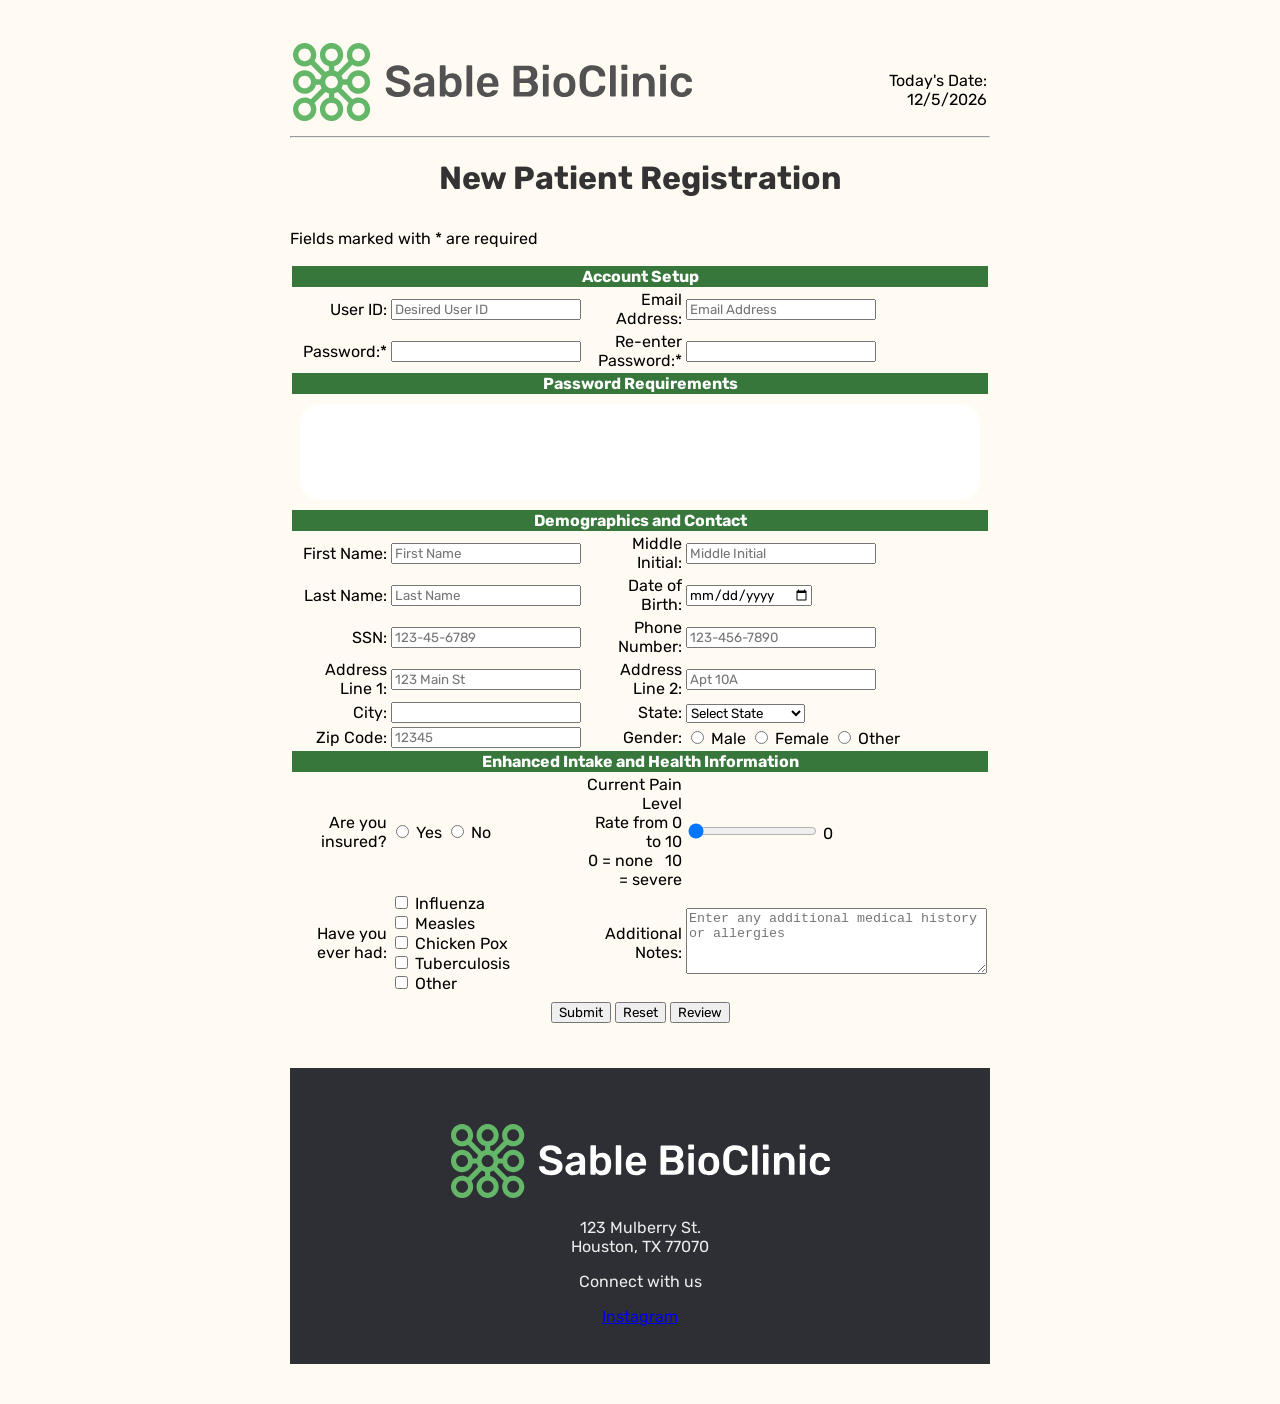
<file: index.html>
<!DOCTYPE html>
<!--
  Program name: Medical Form
  Author: Julian C Siudmak
  Date Created: 2/20/2026
  Date Last edited: 3/23/2026
  Version: 1.0
  Description: Medical form for a fictional doctor's office that collects
               patient personal and medical information, with a review button.
-->
<html lang="en">
<head>
  <meta charset="UTF-8">
  <title>Medical Form</title>
  <link rel="stylesheet" href="style.css">
</head>
<body>
 
  <header>
    <table width="100%">
      <tr>
        <td valign="top" align="left" width="20%">
          <div class="image">
            <img src="logo-header.svg" alt="Sable Bioclinic">
          </div>
        </td>
        <td></td>
        <td valign="bottom" align="right" width="20%">
          <p>Today's Date: <span id="today"></span></p>
        </td>
      </tr>
    </table>
  </header>
 
  <hr>
 
  <h1>New Patient Registration</h1>
  <p id="datetime" align="left"></p>
  <p>Fields marked with * are required</p>
 
  <form id="signup" action="thankyou.html">
    <div class="format">
      <table>
 
        <!-- Account Setup -->
        <tr>
          <th colspan="4">Account Setup</th>
        </tr>
 
        <tr>
          <td class="td1"><label for="user">User ID:</label></td>
          <td>
            <input
              type="text"
              name="user"
              id="user"
              maxlength="20"
              required
              title="Username must contain at least 5 characters. It cannot start with a number"
              placeholder="Desired User ID"
              onblur="validateUsername()"
            />
            <span class="error" id="username-error"></span>
          </td>
 
          <td class="td1"><label for="email">Email Address:</label></td>
          <td>
            <input
              type="text"
              name="email"
              id="email"
              required
              pattern="[a-z0-9._%+\-]+@[a-z0-9.\-]+\.[a-z]{2,20}$"
              onblur="validateEmail()"
              placeholder="Email Address"
            />
            <br>
            <span class="error" id="email-error"></span>
          </td>
        </tr>
 
        <tr>
          <td class="td1"><label for="password">Password:*</label></td>
          <td>
            <input
              type="password"
              id="password"
              required
              onkeyup="checkPasswordMatch();"
              onblur="validatePassword()"
              oninput="validatePassword()"
            />
          </td>
 
          <td class="td1"><label for="confirm_pass">Re-enter Password:*</label></td>
          <td>
            <input
              type="password"
              id="confirm_pass"
              required
              onkeyup="checkPasswordMatch();"
              onblur="confirmPass()"
              oninput="confirmPass()"
            />
            <span class="error" id="confirm_pass-error"></span>
          </td>
        </tr>
 
        <tr>
          <th colspan="4">Password Requirements</th>
        </tr>
 
        <tr>
          <td colspan="4" style="padding: 8px;">
            <div class="pword-message">
              <span id="msg1"></span><br>
              <span id="msg2"></span><br>
              <span id="msg3"></span><br>
              <span id="msg4"></span><br>
            </div>
          </td>
        </tr>
 
        <!-- Demographics and Contact-->
        <tr>
          <th colspan="4">Demographics and Contact</th>
        </tr>
 
        <tr>
          <td class="td1"><label for="fname">First Name:</label></td>
          <td>
            <input
              type="text"
              name="fname"
              id="fname"
              minlength="1"
              maxlength="30"
              required
              title="Letters, apostrophes, and dashes only"
              pattern="[a-zA-Z'\-]{1,30}"
              onblur="validateFname()"
              placeholder="First Name"
            />
            <br>
            <span class="error" id="fname-error"></span>
          </td>
 
          <td class="td1"><label for="mname">Middle Initial:</label></td>
          <td>
            <input
              type="text"
              name="mname"
              id="mname"
              minlength="1"
              maxlength="1"
              title="One letter only"
              pattern="[a-zA-Z]"
              onblur="validateMname()"
              placeholder="Middle Initial"
            />
            <br>
            <span class="error" id="mname-error"></span>
          </td>
        </tr>
 
        <tr>
          <td class="td1"><label for="lname">Last Name:</label></td>
          <td>
            <input
              type="text"
              name="lname"
              id="lname"
              minlength="1"
              maxlength="30"
              required
              title="Letters, apostrophes, and dashes only"
              pattern="[a-zA-Z'\-]{1,30}"
              onblur="validateLname()"
              placeholder="Last Name"
            />
            <br>
            <span class="error" id="lname-error"></span>
          </td>
 
          <td class="td1"><label for="dob">Date of Birth:</label></td>
          <td>
            <input
              type="date"
              id="dob"
              name="dob"
              required
              onblur="validateDob()"
            />
            <br>
            <span class="error" id="dob-error"></span>
          </td>
        </tr>
 
        <tr>
          <td class="td1"><label for="ssn">SSN:</label></td>
          <td>
            <input
              type="password"
              name="ssn"
              id="ssn"
              minlength="9"
              maxlength="11"
              required
              title="Numbers only"
              placeholder="123-45-6789"
              onblur="validateSsn()"
            />
            <span class="error" id="ssn-error"></span>
          </td>
 
          <td class="td1"><label for="phone">Phone Number:</label></td>
          <td>
            <input
              type="text"
              name="phone"
              id="phone"
              pattern="[0-9]{3}-[0-9]{3}-[0-9]{4}"
              required
              title="Please enter phone number in format 123-456-7890"
              placeholder="123-456-7890"
              onblur="validatePhone()"
            />
            <br>
            <span class="error" id="phone-error"></span>
          </td>
        </tr>
 
        <tr>
          <td class="td1"><label for="address1">Address Line 1:</label></td>
          <td>
            <input
              type="text"
              name="address1"
              id="address1"
              maxlength="30"
              title="Letters, numbers, dashes, and apostrophes only"
              required
              placeholder="123 Main St"
              onblur="validateAddress1()"
            />
            <br>
            <span class="error" id="address1-error"></span>
          </td>
 
          <td class="td1"><label for="address2">Address Line 2:</label></td>
          <td>
            <input
              type="text"
              name="address2"
              id="address2"
              maxlength="30"
              placeholder="Apt 10A"
            />
          </td>
        </tr>
 
        <tr>
          <td class="td1"><label for="city">City:</label></td>
          <td>
            <input
              type="text"
              name="city"
              id="city"
              maxlength="30"
              required
              onblur="validateCity()"
            />
            <br>
            <span class="error" id="city-error"></span>
          </td>
 
          <td class="td1"><label for="state">State:</label></td>
          <td>
            <select id="state" name="state">
              <option selected disabled>Select State</option>
              <option value="AL">Alabama</option>
              <option value="AK">Alaska</option>
              <option value="AZ">Arizona</option>
              <option value="AR">Arkansas</option>
              <option value="CA">California</option>
              <option value="CO">Colorado</option>
              <option value="CT">Connecticut</option>
              <option value="DE">Delaware</option>
              <option value="FL">Florida</option>
              <option value="GA">Georgia</option>
              <option value="HI">Hawaii</option>
              <option value="ID">Idaho</option>
              <option value="IL">Illinois</option>
              <option value="IN">Indiana</option>
              <option value="IA">Iowa</option>
              <option value="KS">Kansas</option>
              <option value="KY">Kentucky</option>
              <option value="LA">Louisiana</option>
              <option value="ME">Maine</option>
              <option value="MD">Maryland</option>
              <option value="MA">Massachusetts</option>
              <option value="MI">Michigan</option>
              <option value="MN">Minnesota</option>
              <option value="MS">Mississippi</option>
              <option value="MO">Missouri</option>
              <option value="MT">Montana</option>
              <option value="NE">Nebraska</option>
              <option value="NV">Nevada</option>
              <option value="NH">New Hampshire</option>
              <option value="NJ">New Jersey</option>
              <option value="NM">New Mexico</option>
              <option value="NY">New York</option>
              <option value="NC">North Carolina</option>
              <option value="ND">North Dakota</option>
              <option value="OH">Ohio</option>
              <option value="OK">Oklahoma</option>
              <option value="OR">Oregon</option>
              <option value="PA">Pennsylvania</option>
              <option value="RI">Rhode Island</option>
              <option value="SC">South Carolina</option>
              <option value="SD">South Dakota</option>
              <option value="TN">Tennessee</option>
              <option value="TX">Texas</option>
              <option value="UT">Utah</option>
              <option value="VT">Vermont</option>
              <option value="VA">Virginia</option>
              <option value="WA">Washington</option>
              <option value="WV">West Virginia</option>
              <option value="WI">Wisconsin</option>
              <option value="WY">Wyoming</option>
            </select>
          </td>
        </tr>
 
        <tr>
          <td class="td1"><label for="zip">Zip Code:</label></td>
          <td>
            <input
              type="text"
              name="zip"
              id="zip"
              minlength="5"
              maxlength="10"
              required
              title="5-digit zip code"
              placeholder="12345"
              pattern="[0-9]{5}"
              onblur="validateZip()"
            />
            <br>
            <span class="error" id="zip-error"></span>
          </td>
 
          <td class="td1"><label for="pgender">Gender:</label></td>
          <td>
            <input type="radio" id="g1" name="pgender" value="Male"> Male
            <input type="radio" id="g2" name="pgender" value="Female"> Female
            <input type="radio" id="g3" name="pgender" value="Other"> Other
          </td>
        </tr>
 
        <!--  Health Information -->
        <tr>
          <th colspan="4">Enhanced Intake and Health Information</th>
        </tr>
 
        <tr>
          <td class="td1"><label for="insurance1">Are you insured?</label></td>
          <td>
            <input type="radio" id="insurance1" name="insurance" value="Yes"> Yes
            <input type="radio" id="insurance2" name="insurance" value="No"> No
          </td>
 
          <td class="td1">
            <label for="range">
              Current Pain Level<br>
              Rate from 0 to 10<br>
              0 = none &nbsp; 10 = severe
            </label>
          </td>
          <td>
            <input
              type="range"
              name="range"
              id="range"
              min="0"
              max="10"
              value="0"
            />
            <span id="range-slider"></span>
          </td>
        </tr>
 
        <tr>
          <td class="td1"><label>Have you ever had:</label></td>
          <td>
            <input type="checkbox" id="option1" value="Influenza">
            <label for="option1">Influenza</label><br>
            <input type="checkbox" id="option2" value="Measles">
            <label for="option2">Measles</label><br>
            <input type="checkbox" id="option3" value="Chicken Pox">
            <label for="option3">Chicken Pox</label><br>
            <input type="checkbox" id="option4" value="Tuberculosis">
            <label for="option4">Tuberculosis</label><br>
            <input type="checkbox" id="option5" value="Other">
            <label for="option5">Other</label>
          </td>
 
          <td class="td1"><label for="notes">Additional Notes:</label></td>
          <td>
            <textarea
              id="notes"
              name="notes"
              rows="4"
              cols="35"
              placeholder="Enter any additional medical history or allergies"
            ></textarea>
          </td>
        </tr>
 
        <!--  Form Actions  -->
        <tr>
          <td colspan="4" style="text-align: center;">
            <input type="submit" name="submit" value="Submit">
            <input type="reset" name="reset" value="Reset">
            <input
              type="button"
              name="review"
              id="review"
              value="Review"
              onclick="reviewInput()"
            />
            <p id="showInput"></p>
          </td>
        </tr>
 
      </table>
    </div>
  </form>
 
  <footer>
    <img src="logo-footer.svg" alt="Sable Bioclinic">
    <p class="address">123 Mulberry St.<br>Houston, TX 77070</p>
    <p>Connect with us</p>
    <a href="https://www.instagram.com/hire_bauer/?hl=en">Instagram</a>
  </footer>
 
  <script src="hw2.js"></script>
</body>
</html>
</file>
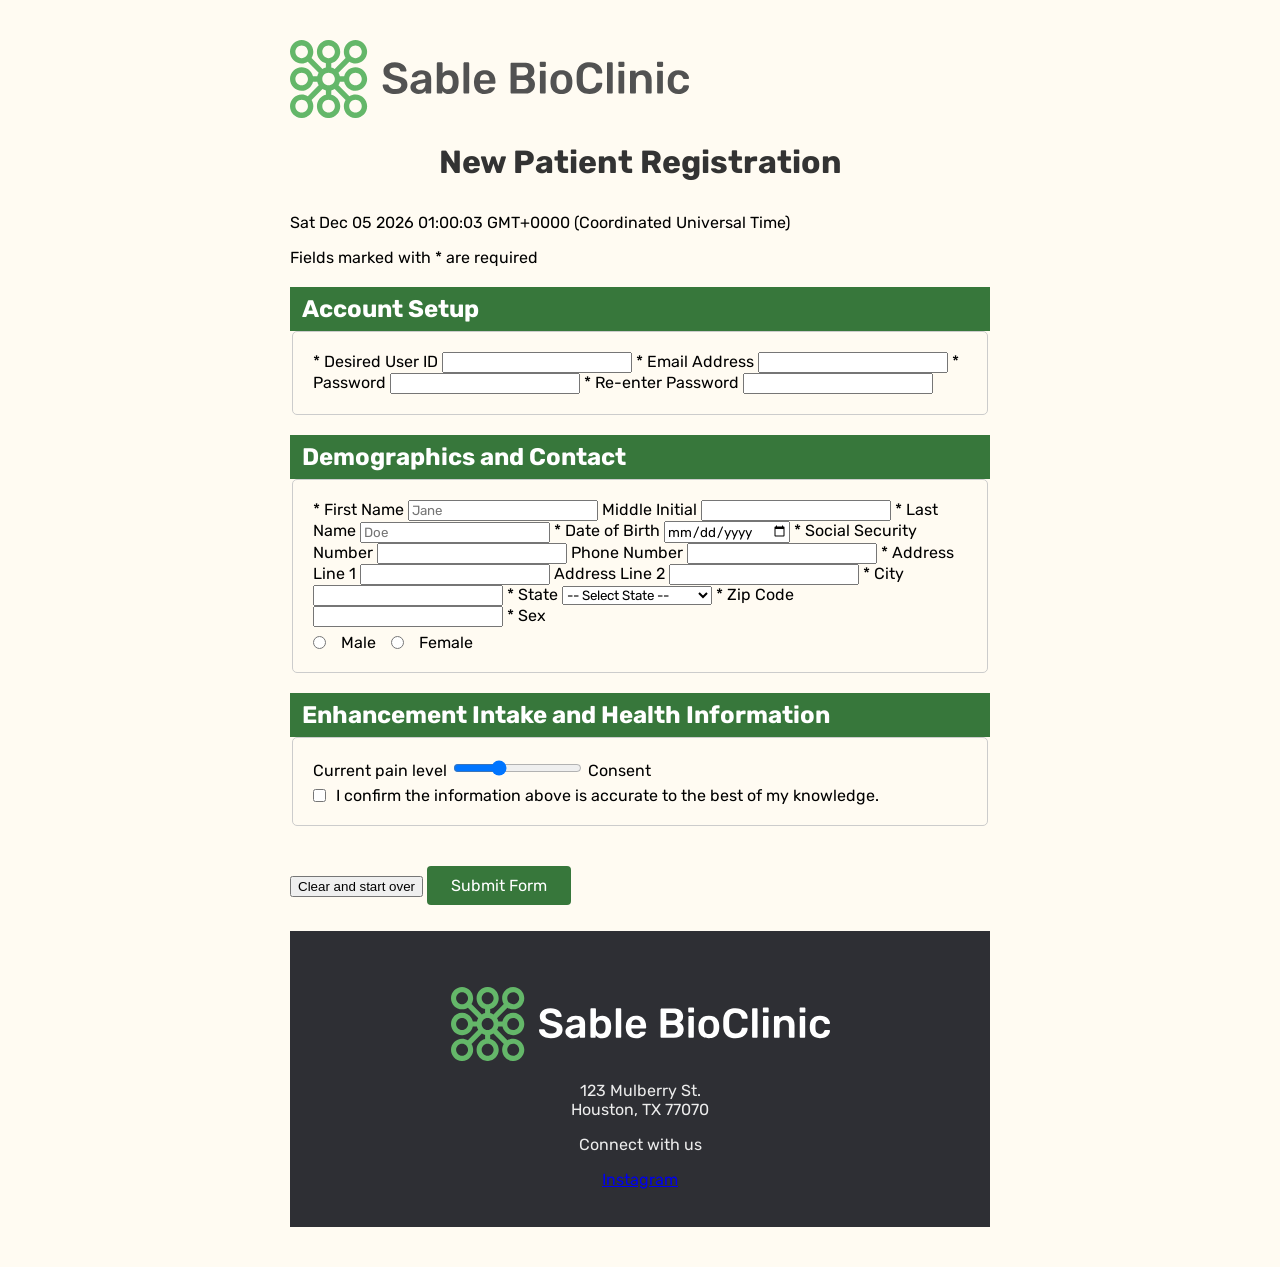
<file: index (2).html>
<!DOCTYPE html>
<!--
  Program name: Medical Form
Author: Julian C Siudmak
Date Created: 2/20/2026
Date Last edited: 2/27/2026
Version: 1.0
Description: This is a medical form for a ficional doctors office that will take patients personal and medical information.
-->


  
<html lang="en">
<head>
  <meta charset="UTF-8">
  <title>Medical Form</title>
  <link rel="stylesheet" href="style.css">
</head>
<body>

    <header>
        <img src="logo-header.svg" alt="sable bioclinic">

        
    </header>

  <h1>New Patient Registration</h1>
    <p id="datetime" align="left"></p>
    
  <p>Fields marked with * are required</p>

  <form>

    
    <h2>Account Setup</h2>
    <fieldset>
      <label for="userID">* Desired User ID</label>
      <input type="text" id="userID" name="userID">

      <label for="email">* Email Address</label>
      <input type="text" id="email" name="email">

      <label for="password">* Password</label>
      <input type="password" id="password" required onkeyup="checkPasswordMatch();">

      <label for="confirm_password">* Re-enter Password</label>
      <input type="password" id="confirm_password" required onkeyup="checkPasswordMatch();">
    </fieldset>

    
    <h2>Demographics and Contact</h2>
    <fieldset>

      <label for="fname">* First Name</label>
      <input type="text" id="fname" name="fname" placeholder="Jane">

      <label for="mname">Middle Initial</label>
      <input type="text" id="mname" name="mname">

      <label for="lname">* Last Name</label>
      <input type="text" id="lname" name="lname" placeholder="Doe">

      <label for="dob">* Date of Birth</label>
      <input type="date" id="dob" name="dob">

      <label for="ssn">* Social Security Number</label>
      <input type="text" id="ssn" name="ssn">

      <label for="phone">Phone Number</label>
      <input type="tel" id="phone" name="phone">

      <label for="aline1">* Address Line 1</label>
      <input type="text" id="aline1" name="aline1">

      <label for="aline2">Address Line 2</label>
      <input type="text" id="aline2" name="aline2">

      <label for="city">* City</label>
      <input type="text" id="city" name="city">

      <label for="state">* State</label>
      <select id="state" name="state">
        <option value="">-- Select State --</option>
        <option value="AL">AL - Alabama</option>
        <option value="AK">AK - Alaska</option>
        <option value="AZ">AZ - Arizona</option>
        <option value="AR">AR - Arkansas</option>
        <option value="CA">CA - California</option>
        <option value="CO">CO - Colorado</option>
        <option value="CT">CT - Connecticut</option>
        <option value="DE">DE - Delaware</option>
        <option value="FL">FL - Florida</option>
        <option value="GA">GA - Georgia</option>
        <option value="HI">HI - Hawaii</option>
        <option value="ID">ID - Idaho</option>
        <option value="IL">IL - Illinois</option>
        <option value="IN">IN - Indiana</option>
        <option value="IA">IA - Iowa</option>
        <option value="KS">KS - Kansas</option>
        <option value="KY">KY - Kentucky</option>
        <option value="LA">LA - Louisiana</option>
        <option value="ME">ME - Maine</option>
        <option value="MD">MD - Maryland</option>
        <option value="MA">MA - Massachusetts</option>
        <option value="MI">MI - Michigan</option>
        <option value="MN">MN - Minnesota</option>
        <option value="MS">MS - Mississippi</option>
        <option value="MO">MO - Missouri</option>
        <option value="MT">MT - Montana</option>
        <option value="NE">NE - Nebraska</option>
        <option value="NV">NV - Nevada</option>
        <option value="NH">NH - New Hampshire</option>
        <option value="NJ">NJ - New Jersey</option>
        <option value="NM">NM - New Mexico</option>
        <option value="NY">NY - New York</option>
        <option value="NC">NC - North Carolina</option>
        <option value="ND">ND - North Dakota</option>
        <option value="OH">OH - Ohio</option>
        <option value="OK">OK - Oklahoma</option>
        <option value="OR">OR - Oregon</option>
        <option value="PA">PA - Pennsylvania</option>
        <option value="RI">RI - Rhode Island</option>
        <option value="SC">SC - South Carolina</option>
        <option value="SD">SD - South Dakota</option>
        <option value="TN">TN - Tennessee</option>
        <option value="TX">TX - Texas</option>
        <option value="UT">UT - Utah</option>
        <option value="VT">VT - Vermont</option>
        <option value="VA">VA - Virginia</option>
        <option value="WA">WA - Washington</option>
        <option value="WV">WV - West Virginia</option>
        <option value="WI">WI - Wisconsin</option>
        <option value="WY">WY - Wyoming</option>
      </select>

      <label for="zip">* Zip Code</label>
      <input type="text" id="zip" name="zip">

      <label>* Sex</label>
      <div class="radio-group">
        <input type="radio" id="male" name="sex" value="male">
        <label for="male">Male</label>
        <input type="radio" id="female" name="sex" value="female">
        <label for="female">Female</label>
      </div>

    </fieldset>

    
    <h2>Enhancement Intake and Health Information</h2>
    <fieldset>
        <label for="pain">Current pain level</label>
        <input id="pain" class="range" type="range" min="1" max="10" value="4">


        
      <label>Consent</label>
      <div class="checkbox-group">
        <input type="checkbox" id="consent" name="consent">
        <label for="consent">I confirm the information above is accurate to the best of my knowledge.</label>
      </div>
    </fieldset>
      
    <button type="reset">Clear and start over</button>
    <button type="submit">Submit Form</button>

  </form>

  <footer>
      <img src="logo-footer.svg" alt="sable bioclinic">
      <p class="address">123 Mulberry St.<br>Houston, TX 77070</p>
      <p>Connect with us</p>
        <a href="https://www.instagram.com/hire_bauer/?hl=en">Instagram</a>
  
  
  
  </footer>

</body>
    <script>
        var dt = new Date();
        document.getElementById("datetime").innerHTML = dt;
    </script>
</html>
</file>
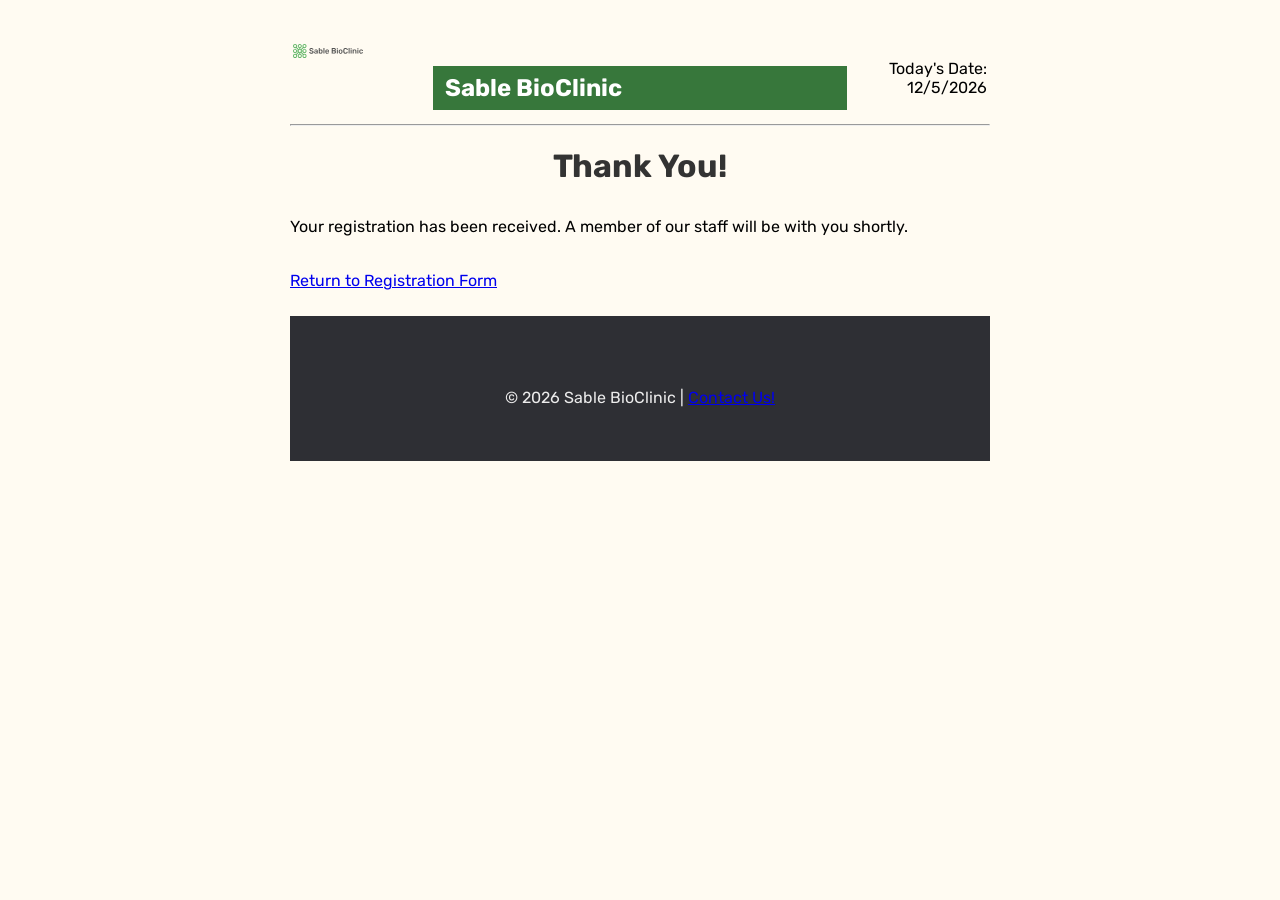
<file: ThankYou.html>
<!--
Name: Julian Siudmak
Date created: 3/25/2026
Date last edited: 3/25/2026
Version: 1.0
Description: HTML file for Homework 2 that  -->



<!DOCTYPE html>
<html lang="en">
<head>
  <meta charset="UTF-8">
  <title>Thank You for Checking In at Sable!</title>
  <link rel="stylesheet" href="style.css">
</head>
<body>
 
  <header>
    <table width="100%">
      <tr>
        <td valign="top" align="left" width="20%">
          <div class="image">
            <img src="logo-header.svg" alt="Sable BioClinic Logo" width="70px" id="logo">
          </div>
        </td>
        <td>
          <h2>Sable BioClinic</h2>
        </td>
        <td valign="bottom" align="right" width="20%">
          <p>Today's Date: <span id="today"></span></p>
        </td>
      </tr>
    </table>
  </header>
 
  <hr>
 
  <main>
    <h1>Thank You!</h1>
    <p>Your registration has been received. A member of our staff will be with you shortly.</p>
   
    <br>
    <a href="index.html"> Return to Registration Form</a>
  </main>
 
  <footer>
    <p id="footer">&copy; 2026 Sable BioClinic | <a href="https://jsiudmak.github.io/Homework2/" target="_blank" r>Contact Us!</a></p>
  </footer>
 
  <script src="hw2.js"></script>
 
</body>
</html>
</file>
<file: style.css>
@import url('https://fonts.googleapis.com/css2?family=Rubik:ital,wght@0,300..900;1,300..900&display=swap');

table.output,
tr.output,
td.output {
    width: 500px;
    background-color: #333333;
    padding: 10px;
    border-spacing: 2px;
    border-radius: 20px;
    color: #ffffff;
}

td.output span {
    color: #64B769;

    
}


.pword-message {
    font-family: 'Rubik', sans-serif;
    background: white;
    padding: 10px;
    border-spacing: 2px;
    border-radius: 20px;
    color: red;
    position: static; left: 0;
    width: 100%;
    max-width: 100%;
    box-sizing: border-box;
text-align: left;
}
    



#review {
    margin-top: 5px;
}

body { 
  background-color: #FFFBF2; 
  font-family: 'Rubik', sans-serif; 
  max-width: 700px; 
  margin: 40px auto; 
  padding: 0 20px; 
}

h1 {
  color: #333333; 
  text-align: center; 
  font-family: 'Rubik', sans-serif; 
  margin-bottom: 1em; 
}

h2 {
  color: #FFFFFF;
  background-color: #37773B;
  text-align: left;
  font-family: 'Rubik', sans-serif;
  padding: 8px 12px;
  margin: 20px 0 0 0;
}

fieldset {
  border: 1px solid #ccc;
  padding: 20px;
  margin-bottom: 20px;
  border-radius: 5px;
  font-family: 'Rubik', sans-serif;
}
.td1 {
    text-align: right;
    font-family: "Rubik", sans-serif;
    font-weight: normal;
}
th {
    text-align: center;
    color: #FFFFFF;
    background-color: #37773B;
    font-family: "Rubik";
}

legend {
  font-weight: bold;
  padding: 0 10px;
  font-size: 1.1em;
  font-family: 'Rubik', sans-serif;
}

label {
    text-align: right;
    font-family: "Rubik", sans-serif;
    font-weight: normal;
}
input {
    text-align: left;
    font-family: "Rubik", sans-serif;
    font-weight: normal;
}

select {
     text-align: left;
    font-family: "Rubik", sans-serif;
    font-weight: normal;
}

.radio-group {
  display: flex;
  align-items: center;
  gap: 15px;
  margin-top: 6px;
}

.radio-group input[type="radio"] {
  display: inline;
  width: auto;
  margin: 0;
}

.radio-group label {
  display: inline;
  margin-top: 0;
  font-weight: normal;
}

.checkbox-group {
  display: flex;
  align-items: center;
  gap: 10px;
  margin-top: 6px;
}

.checkbox-group input[type="checkbox"] {
  display: inline;
  width: auto;
  margin: 0;
}

.checkbox-group label {
  display: inline;
  margin-top: 0;
  font-weight: normal;
}

button[type="submit"] {
  margin-top: 20px;
  padding: 10px 24px;
  background-color: #37773B;
  color: white;
  border: none;
  border-radius: 4px;
  font-family: 'Rubik', sans-serif;
  font-size: 1em;
  cursor: pointer;
}

button[type="submit"]:hover {
  background-color: #2a5c2e;
}

footer {
  text-align: center;
  font-family: 'Rubik', sans-serif;
  background: #2e2f34;
  color:#ececec;
  margin-top: 26px;
  padding: 56px 0 38px;
}
</file>
